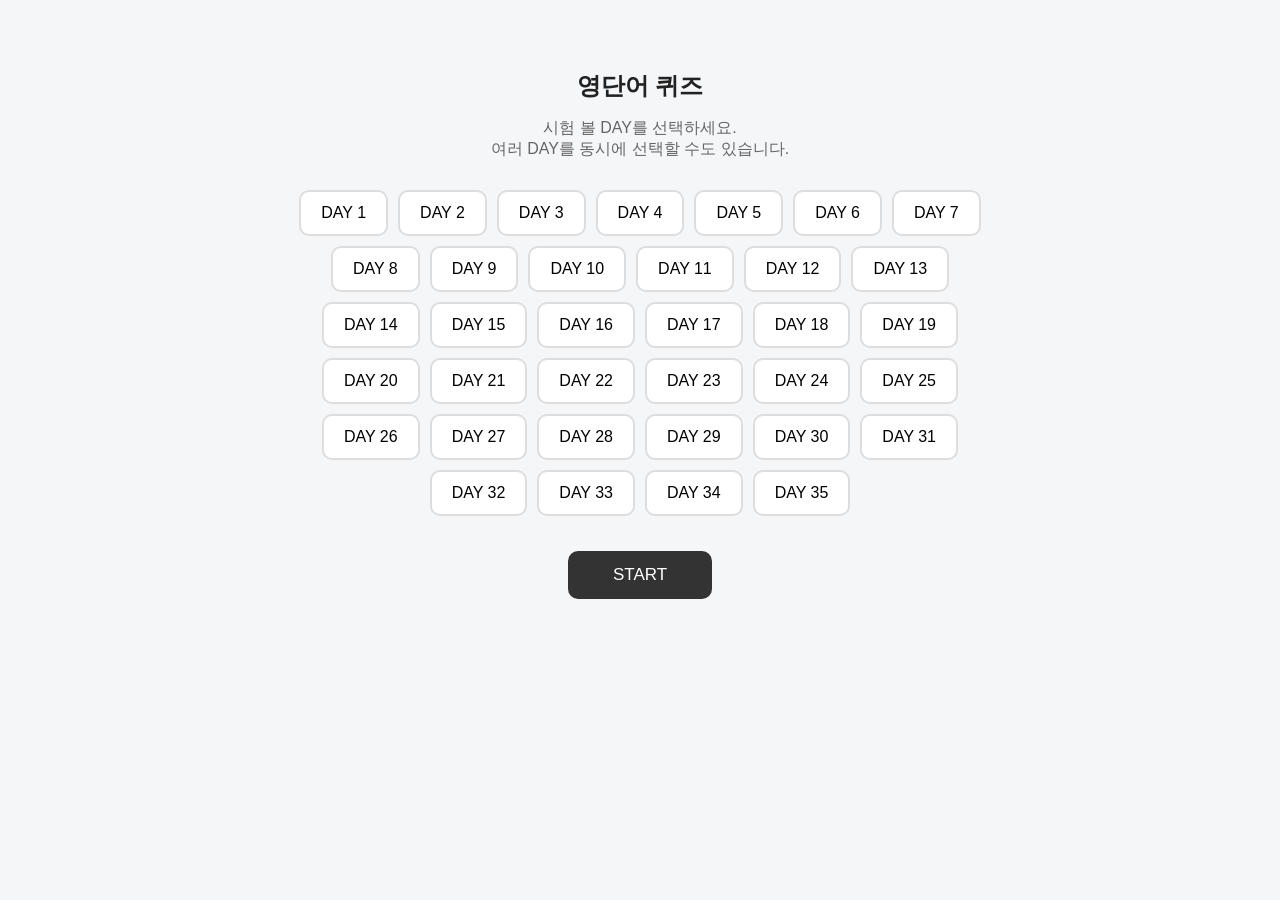
<file: index.html>
<!DOCTYPE html>
<html lang="ko">
<head>
    <meta charset="UTF-8">
    <meta name="viewport" content="width=device-width, initial-scale=1.0">

    <title>영단어 퀴즈</title>

    <link rel="stylesheet" href="style.css?v=3">
</head>

<body>

<div class="container">


    <!-- DAY 선택 화면 -->
    <section id="dayScreen">

        <h1>영단어 퀴즈</h1>

        <p class="description">
            시험 볼 DAY를 선택하세요.<br>
            여러 DAY를 동시에 선택할 수도 있습니다.
        </p>

        <div id="dayButtons"></div>

        <button id="startButton">
            START
        </button>

    </section>



    <!-- 퀴즈 화면 -->
    <section id="quizScreen" class="hidden">

        <div class="topInfo">

            <span id="progress">
                1 / 10
            </span>

        </div>


        <div class="wordBox">

            <div id="word">
                dormant
            </div>

        </div>


        <p class="questionText">
            해당하는 뜻을 모두 고르세요.
        </p>
        
        <p id="answerCount">
            정답 0개 · 선택 0 / 0
        </p>

        <div id="choices"></div>


        <button id="skipButton">
            정답 보기 · SKIP
        </button>

    </section>



    <!-- 결과 화면 -->
    <section id="resultScreen" class="hidden">

        <h1>시험 결과</h1>


        <!-- 완벽 -->
        <div class="resultCategory correctCategory">

            <h2>✓ 한 번에 맞힌 단어</h2>

            <div id="perfectWords"></div>

        </div>


        <!-- 오답 -->
        <div class="resultCategory wrongCategory">

            <h2>✕ 틀린 선택지를 고른 단어</h2>

            <div id="wrongWords"></div>

        </div>


        <!-- 스킵 -->
        <div class="resultCategory skippedCategory">

            <h2>→ 스킵된 단어</h2>

            <div id="skippedWords"></div>

        </div>


        <div class="resultButtons">

            <button id="retryButton">
                같은 단어 전체 다시 시험
            </button>

            <button id="wrongOnlyButton">
                틀린 / 스킵 단어만 다시 시험
            </button>

            <button id="changeDayButton">
                다른 DAY 선택
            </button>

        </div>

    </section>

</div>


<script src="script.js?v=4"></script>

</body>
</html>
</file>
<file: style.css>
* {
    box-sizing: border-box;
}

body {
    margin: 0;

    font-family:
        Arial,
        "Noto Sans KR",
        sans-serif;

    background-color: #f5f6f8;

    color: #222;
}


.container {
    width: 700px;
    max-width: 90%;

    margin: 70px auto;
}


h1 {
    text-align: center;

    margin-bottom: 15px;
}


.description {
    text-align: center;

    color: #666;

    margin-bottom: 30px;
}


.hidden {
    display: none;
}



/* ==============================
   DAY 선택
============================== */

#dayButtons {
    display: flex;

    flex-wrap: wrap;

    gap: 10px;

    justify-content: center;

    margin-bottom: 35px;
}


.dayButton {
    border: 2px solid #ddd;

    background: white;

    padding: 12px 20px;

    border-radius: 10px;

    cursor: pointer;

    font-size: 16px;
}


.dayButton:hover {
    border-color: #999;
}


.dayButton.selected {
    background: #333;

    color: white;

    border-color: #333;
}


#startButton {
    display: block;

    margin: auto;

    padding: 14px 45px;

    font-size: 17px;

    border: none;

    border-radius: 10px;

    background: #333;

    color: white;

    cursor: pointer;
}



/* ==============================
   퀴즈
============================== */

.topInfo {
    text-align: right;

    color: #777;

    margin-bottom: 15px;
}


.wordBox {
    background: white;

    padding: 50px 30px;

    text-align: center;

    border-radius: 16px;

    box-shadow:
        0 4px 15px
        rgba(0,0,0,0.05);
}


#word {
    font-size: 38px;

    font-weight: bold;
}


.questionText {
    text-align: center;

    margin: 30px 0 20px;

    color: #666;
}


#choices {
    display: flex;

    flex-direction: column;

    gap: 12px;
}


.choice {
    width: 100%;

    padding: 17px 20px;

    border: 2px solid #ddd;

    border-radius: 12px;

    background: white;

    font-size: 16px;

    text-align: left;

    cursor: pointer;

    transition: 0.15s;
}


.choice:hover {
    border-color: #999;
}



/* 정답 클릭 */
.choice.correct {
    background: #dff5e5;

    border-color: #46a35e;

    color: #246c37;
}



/* 오답 클릭 */
.choice.wrong {
    background: #fde2e2;

    border-color: #d9534f;

    color: #9d2925;
}



/* SKIP 후 정답 힌트 */
.choice.hint {
    background: #e5f0ff;

    border-color: #4a90e2;

    color: #245f9e;
}



/* ==============================
   SKIP 버튼
============================== */

#skipButton {
    display: block;

    margin: 25px auto 0;

    padding: 12px 25px;

    border: 2px solid #aaa;

    border-radius: 10px;

    background: white;

    color: #666;

    font-size: 15px;

    cursor: pointer;
}


#skipButton:hover {
    background: #eeeeee;
}


#skipButton:disabled {
    opacity: 0.55;

    cursor: default;
}



/* ==============================
   결과
============================== */

.resultCategory {
    background: white;

    padding: 25px;

    border-radius: 15px;

    margin-top: 25px;
}


.resultCategory h2 {
    margin-top: 0;
}


.resultWord {
    padding: 12px 0;

    border-bottom:
        1px solid #eee;
}


.resultWord:last-child {
    border-bottom: none;
}


.wrongChoiceText {
    color: #d34a45;

    margin-top: 5px;

    font-size: 14px;
}


.skippedCategory {
    border-left:
        5px solid #4a90e2;
}


.skippedMeaning {
    color: #2f69a5;

    margin-top: 6px;

    font-size: 14px;
}


.dayLabel {
    color: #999;

    font-size: 13px;

    margin-left: 8px;
}


.emptyResult {
    color: #aaa;

    font-size: 14px;
}



/* ==============================
   결과 버튼
============================== */

.resultButtons {
    display: flex;

    flex-wrap: wrap;

    gap: 15px;

    justify-content: center;

    margin-top: 30px;
}


.resultButtons button {
    padding: 14px 22px;

    border: none;

    border-radius: 10px;

    cursor: pointer;

    font-size: 15px;
}


#retryButton {
    background: #333;

    color: white;
}


#wrongOnlyButton {
    background: #b34d48;

    color: white;
}


#wrongOnlyButton:disabled {
    background: #ccc;

    color: #888;

    cursor: default;
}


#changeDayButton {
    background: #ddd;
}



/* ==============================
   모바일
============================== */

@media (max-width: 600px) {

    .container {
        width: 92%;

        max-width: none;

        margin: 35px auto;
    }


    #word {
        font-size: 32px;
    }


    .wordBox {
        padding: 40px 20px;
    }


    .choice {
        font-size: 15px;

        padding: 15px 16px;
    }


    .resultButtons {
        flex-direction: column;
    }


    .resultButtons button {
        width: 100%;
    }

}
#answerCount {
    text-align: center;
    color: #888;
    font-size: 14px;
    margin-top: -10px;
    margin-bottom: 20px;
}
</file>
